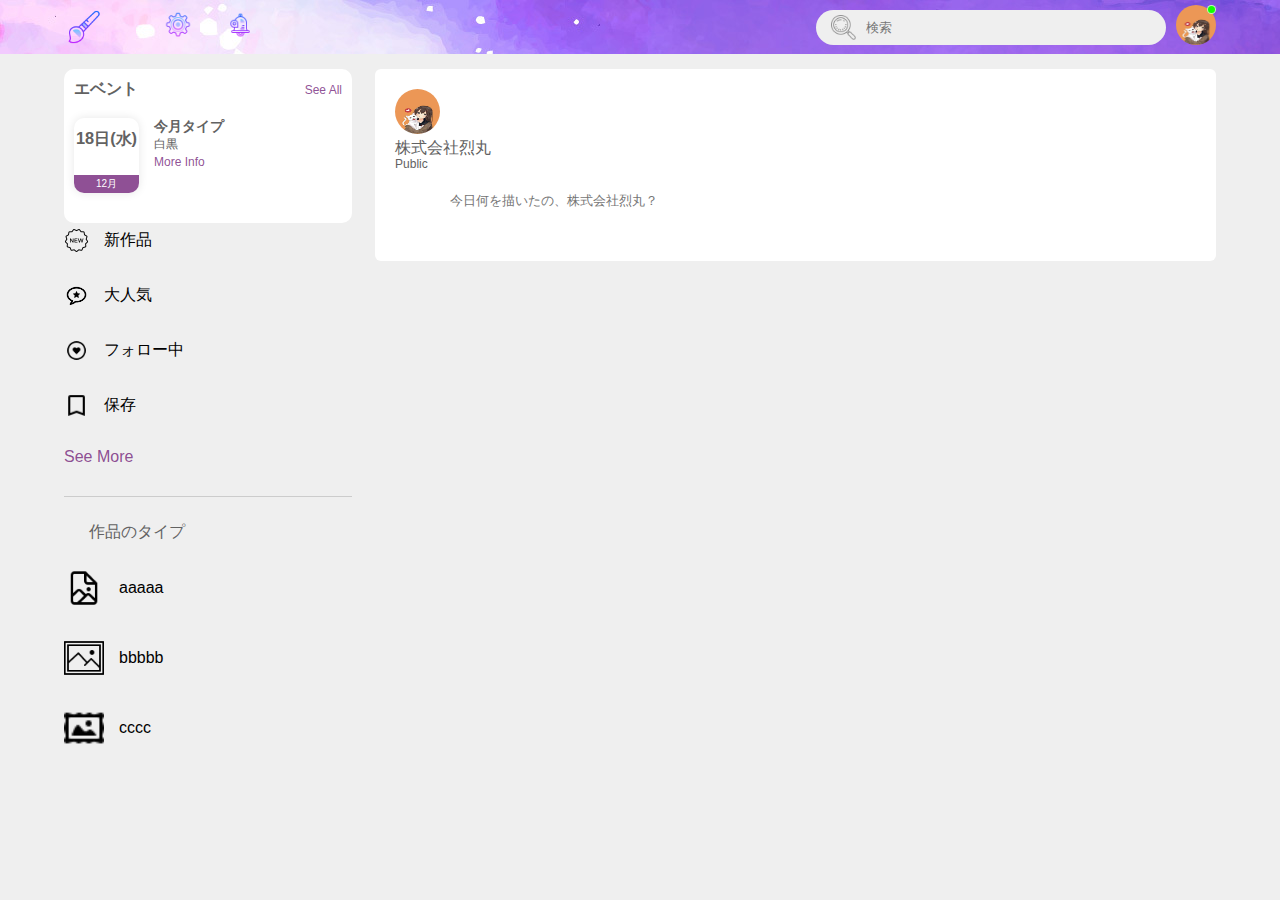
<file: index.html>
<!DOCTYPE html>
<html lang="en">
<head>
    <meta charset="UTF-8">
    <meta http-equiv="X-UA-Compatible" content="IE=edge">
    <meta name="viewport" content="width=device-width, initial-scale=1.0">
    <link rel="shortcut icon" href="images/titlelogo.png" type="image/x-icon">

    <title>きらくがき</title>
    <link rel="stylesheet" href="css/main.css">
</head>
<body>

    <nav>
        <div class="nav-left">
            <img  src="images/logo.png" class="logo">
            <ul>
                <li><img  src="images/setting.png"></li>
                <li><img  src="images/notification.png"></li>
            </ul>
        </div>
        <div class="nav-right">

            <div class="search-box">
                <img src="images/search.png">
                <input type="text" placeholder="検索">
            </div>

            <div class="nav-user-icon online">
                <img src="images/profile..jpg">

            </div>

        </div>
    </nav>
    <div class="container">
        <!--left sidebar-->
        <div class="left-sidebar">
            <div class="event-bar">
                <div class="eventbar-title">
                    <h4>エベント</h4>
                    <a href="#">See All</a>
                </div>
                <div class="event">
                    <div class="left-event">
                        <h3>18日(水)</h3>
                        <span>12月</span>
                    </div>
                    <div class="right-event">
                        <h4>今月タイプ</h4>
                        <p>白黒</p>
                        <a href="#">More Info</a>
    
                    </div>
                
                </div>
            </div>
    
            <div class="imp-links">
                <a href="#"><img src="images/new.png" alt="">新作品</a>
                <a href="#"><img src="images/famous.png" alt="">大人気</a>
                <a href="#"><img src="images/follow.png" alt="">フォロー中</a>
                <a href="#"><img src="images/save.png" alt="">保存</a>
                <a href="#">See More</a>

            </div>
            <div class="shortcut-links">
                <p>作品のタイプ</p>
                <a href="#"><img src="images/type1.png" alt="">aaaaa</a>
                <a href="#"><img src="images/type2.png" alt="">bbbbb</a>
                <a href="#"><img src="images/type3.png" alt="">cccc</a>

            </div>
        </div>


        <!--main content-->
        <div class="main-content">
            <div class="write-post-container">
                <div class="user-profile">
                    <img src="images/profile..jpg">
                    <div>
                        <p>株式会社烈丸</p>
                        <small>Public</i></small>
                    </div>
                </div>
                
                <div class="post-input-container">
                    <textarea rows="3" placeholder="今日何を描いたの、株式会社烈丸？"></textarea>
                </div>
            </div>
        </div>



    </div>
</body>

</html>
</file>
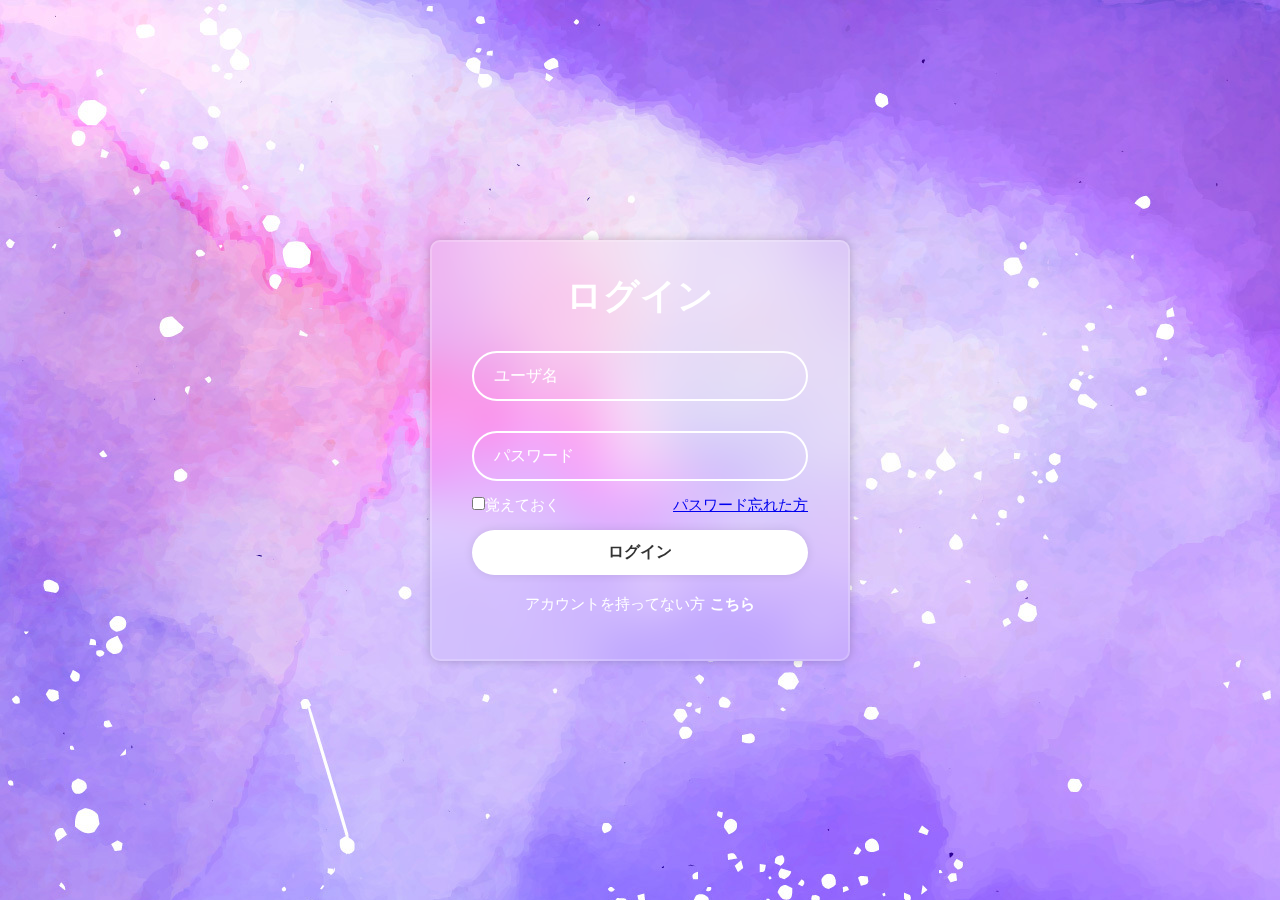
<file: login.html>
<!DOCTYPE html>
<html lang="en">
<head>
	<meta charset="utf-8">
    <meta name="viewport" content="width=device-width, initial-scale=1, shrink-to-fit=no">
    <meta name="author" content="Devcrud">
    <title>きらくがき</title>
	<link rel="stylesheet" href="css/signin.css">
    <link rel="shortcut icon" href="assets/imgs/titlelogo.png" type="image/x-icon">

</head>
<body>
    <div class="wrapper">
        <form action="index.html" method="post">
            <h1>ログイン</h1>
            <div class="input-box">
                <input type="text" placeholder="ユーザ名" required>
            </div>
            <div class="input-box">
                <input type="password" placeholder="パスワード" required>
            </div>
            <div class = "remember-forget">
                <label><input type="checkbox">覚えておく</label>
                <a href="#">パスワード忘れた方</a>
            </div>
            <button type="submit" class="btn">ログイン</button>

            <div class="register-link">
                <p>アカウントを持ってない方 <a href="signin.html">こちら</a></p>
            </div>
            
        </form>
    </div>
    
</body>
</body>
</html>
</file>
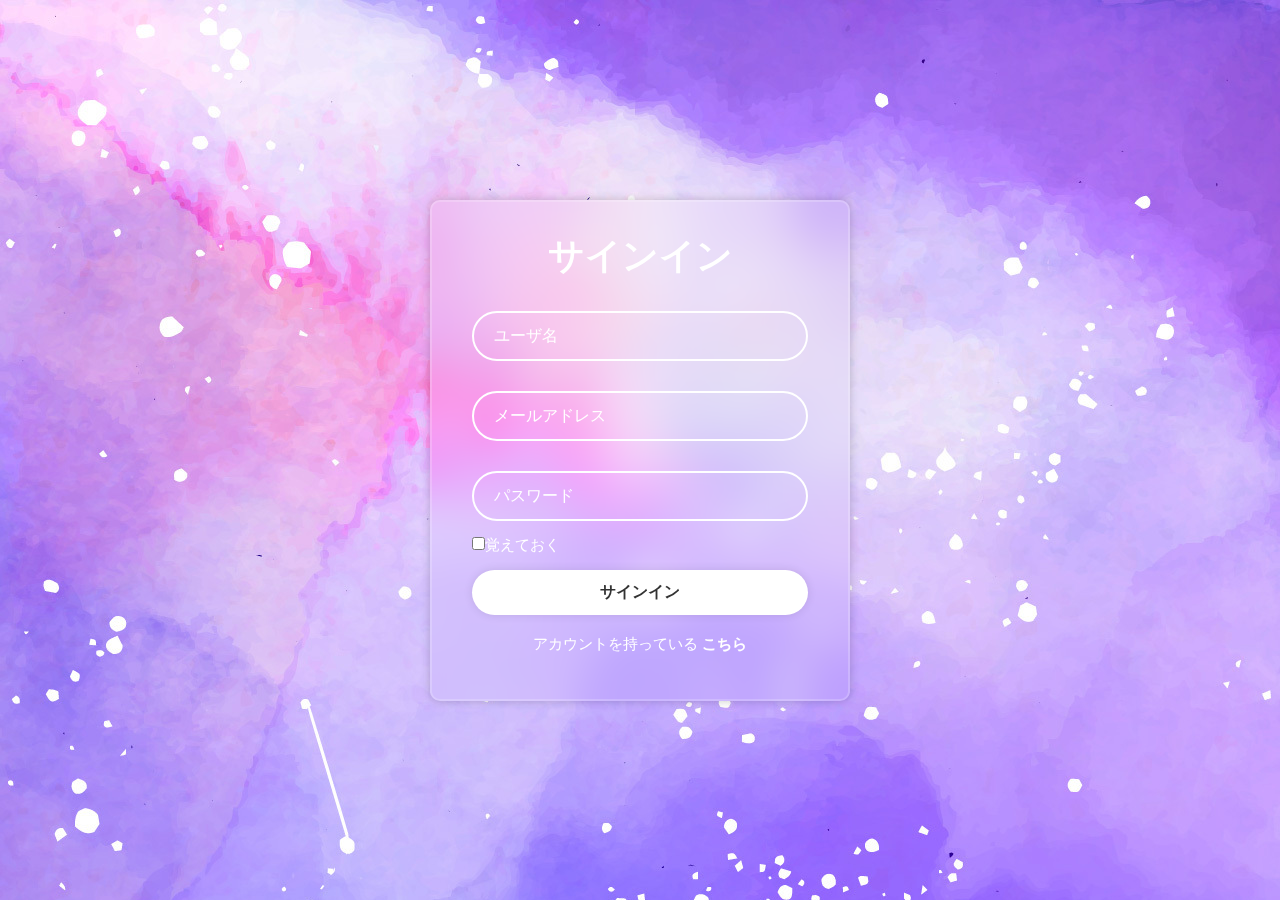
<file: signin.html>
<!DOCTYPE html>
<html lang="en">
<head>
	<meta charset="utf-8">
    <meta name="viewport" content="width=device-width, initial-scale=1, shrink-to-fit=no">
    <meta name="author" content="Devcrud">
    <title>きらくがき</title>
	<link rel="stylesheet" href="css/signin.css">
    <link rel="shortcut icon" href="assets/imgs/titlelogo.png" type="image/x-icon">

</head>
<body>
    <div class="wrapper">
        <form action="index.html" method="post">
            <h1>サインイン</h1>
            <div class="input-box">
                <input type="text" placeholder="ユーザ名" required>
            </div>
            <div class="input-box">
                <input type="email" placeholder="メールアドレス" required>
            </div>
            <div class="input-box">
                <input type="password" placeholder="パスワード" required>
            </div>
            <div class = "remember-forget">
                <label><input type="checkbox">覚えておく</label>
            </div>
            <button type="submit" class="btn">サインイン</button>

            <div class="register-link">
                <p>アカウントを持っている <a href="login.html">こちら</a></p>
            </div>
            
        </form>
    </div>
    
</body>
</body>
</html>
</file>
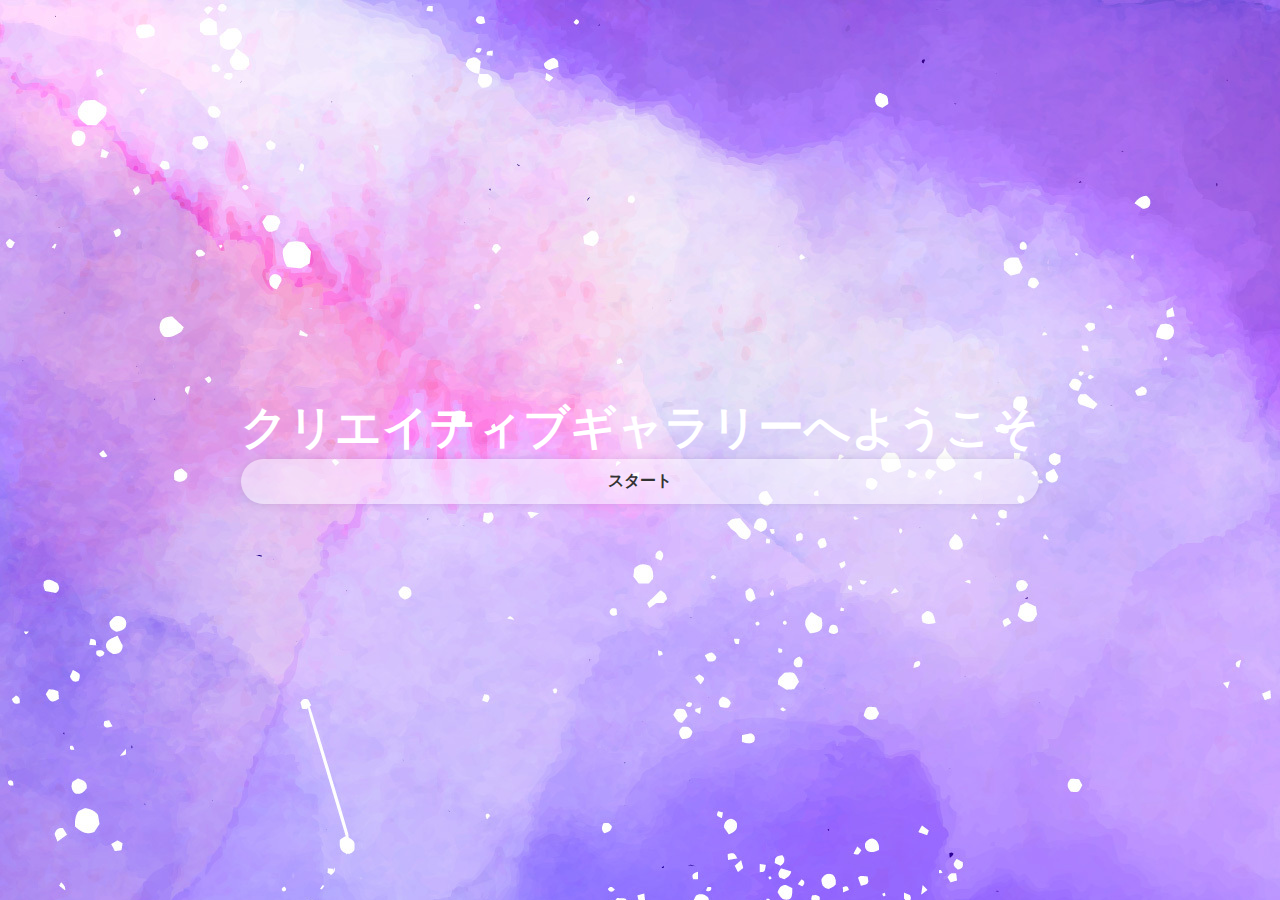
<file: title.html>
<!DOCTYPE html>
<html lang="en">
<head>
	<meta charset="utf-8">
    <meta name="viewport" content="width=device-width, initial-scale=1, shrink-to-fit=no">
    <meta name="author" content="Devcrud">
    <title>きらくがき</title>
	<link rel="stylesheet" href="css/signin.css">
    <link rel="shortcut icon" href="assets/imgs/titlelogo.png" type="image/x-icon">

</head>
<body>
    <div class="title-word">
        <form action="signin.html" method="post">
        <h1>クリエイティブギャラリーへようこそ</h1>
        <button type="submit" class="btn">スタート</button>
    </form>
    </div>
</body>
</body>
</html>
</file>
<file: css/main.css>
*{
    margin: 0;
    padding: 0;
    font-family: 'poppins', sans-serif;
    box-sizing: border-box;

}
body{
    background-color: #efefef;
    
}
.wrapper{
    display: flex;
    justify-content: center;
    align-items: center;
    min-height: 100vh;
    background-color: antiquewhite;

}

nav{
    display: flex;
    align-items: center;
    justify-content: space-between;
    background: url('../images/background.jpg');
    padding: 5px 5%;
    position: sticky;
    top: 0;
    z-index: 100;
 
}
.logo {
    width: 40px;
    margin-right: 45px;
}
.nav-left, .nav-right{
    display: flex; 
    align-items: center;
}
.nav-left ul li{
    list-style: none;
    display: inline-block;
}
.nav-left ul li img{
    width: 28px;
    margin: 0 15px;
}
.nav-user-icon img{
    margin-left: 10px;
    width: 40px;
    height: 40px;
    border-radius: 50%;
    cursor: pointer;

}
.search-box{
    background: #efefef;
    width: 350px;
    border-radius: 20px;
    display: flex;
    align-items: center;
    padding: 0 15px;
}
.search-box img{
    width: 25px;
}
.search-box input{
    width: 100%;
    background: transparent;
    padding: 10px;
    outline: none;
    border: 0;
}
.online{
    position: relative;
}
.online::after{
    content: '';
    width: 7px;
    height: 7px;
    border: 1px solid rgba(255, 255, 255, 0.725); 
    border-radius: 50px;
    background: #0fff03;
    position: absolute;
    top: 0;
    right: 0;
}

.container{
    display: flex;
    justify-content: space-between;
    padding: 15px 5%;
}

.left-sidebar{
    flex-basis: 25%;
    position: sticky;
    top: 70px;
    align-self: flex-start;
}
.main-content{
    flex-basis: 73%;
}
.imp-links a, .shortcut-links a{
    text-decoration:none ;
    display: flex;
    align-items: center;
    margin-bottom: 30px;
    color: rgb(0, 0, 0);
    width: fit-content;
}

.imp-links a img{
    width: 25px;
    margin-right: 15px;

}
.imp-links a:last-child{
    color:#73247acc;
}
.imp-links{
    border-bottom: 1px solid #ccc;

}
.shortcut-links a img{
    width: 40px;
    border-radius: 4px;
    margin-right: 15px;

}
.shortcut-links p{
    margin:25px;
    color: #626262;
    font-weight: 500;
}
.event-bar{
    padding: 10px;
    margin-bottom: 5px;
    background-color: white;
    color: #626262;
    border-radius: 10px;
}
.eventbar-title{
    display: flex;
    align-items: center;
    justify-content: space-between;
    margin-bottom: 18px;
}
.eventbar-title h4{
    font-weight: 600;
    font-size: 16px;
}
.eventbar-title a{
    text-decoration: none;
    color: #73247acc;
    font-size: 12px;
}
.event{
    display: flex;
    font-size: 14px;
    margin-bottom: 20px;
}
.left-event{
    border-radius: 10px;
    height: 75px;
    width: 65px;
    margin-right: 15px;
    padding-top: 10px;
    text-align: center;
    position: relative;
    overflow: hidden;
    box-shadow: 0 0 10px rgba(0,0,0,0.1);
}
.event p{
    font-size: 12px;
    
}
.event a{
    font-size: 12px;
    text-decoration: none;
    color: #73247acc;
}

.left-event span{
    position: absolute;
    bottom: 0;
    left: 0;
    width: 100%;
    background:#73247acc ;
    font-size: 10px;
    color: white;
    padding: 2px 0;
}
.write-post-container{
    width: 100%;
    background: #fff;
    border-radius: 6px;
    padding: 20px;
    color: #626262;
}
.user-profile img{
    width: 45px;
    height: 45px;
    border-radius: 50%;
    margin-right:10px ;
}
.user-profile p{
    margin-bottom: -5px;
    font-weight: 500;
    color: #626262;
}
.user-profile small{
    font-size: 12px;
}
.post-input-container{
    padding-top: 20px;
    padding-left: 55px;
}
.post-input-container textarea{
    width: 100%;
    border: 0;
    outline: 0;
    list-style: none;
    border-bottom: 1px;
    background: transparent;
    resize: none;

}
</file>
<file: css/signin.css>
*{
    margin: 0;
    padding: 0;
    font-family: 'poppins', sans-serif;
    box-sizing: border-box;

}

body{
    background: url('../images/background.jpg') no-repeat;
    display: flex;
    justify-content: center;
    align-items: center;
    min-height: 100vh;
}

.wrapper{
    width: 420px;
    background:transparent ;
    border: 2px solid rgba(255, 255, 255, .2);
    backdrop-filter: blur(20px);
    box-shadow: 0 0 10px rgba(0, 0, 0, .2);

    color: #ffff;
    border-radius:10px ;
    padding: 30px 40px;
}

.wrapper h1{
    font-size: 36px;
    text-align: center;
}

.wrapper .input-box{
    width: 100%;
    height: 50px;
    margin: 30px 0;
}

.input-box input{
    width: 100%;
    height: 100%;
    background: transparent;
    border: none;
    outline: none;
    border: 2px solid rgba(255, 255, 255, 2);
    border-radius: 40px;
    font-size: 16px;
    color: #ffff;
    padding: 20px 45px 20px 20px;

}
 
.input-box input::placeholder{
    color: #ffff;
}
.input-box i{
    position: absolute;
    right: 20px;
    top: 50%;
    transform: translateY(-50%);
    font-size: 20px;
}
.wrapper .remember-forget{
    display: flex;
    justify-content: space-between;
    font-size: 14.5px;
    margin: -15px 0 15px;
}

.remember-forget label input{
    accent-color: #ffff;
    text-decoration: none;
}
.remember-forget a:hover{
    text-decoration: underline;
}

.wrapper .btn{
    width: 100%;
    height: 45px;
    background: white;
    border: none;
    outline: none;
    border-radius: 40px;
    box-shadow: 0 0 10px rgba(0, 0, 0, .1);
    cursor: pointer;
    font-size: 16px;
    color: #333;
    font-weight: 600;
}

.wrapper .register-link{
    font-size: 14.5px;
    text-align: center;
    margin: 20px 0 15px;

}

.register-link p a{
    color: #ffff;
    text-decoration: none;
    font-weight: 600;
}
.register-link p a:hover{
    text-decoration: underline;
}
.title-word h1{
    color: #ffff;
    font-size: 46px;
    text-align: center;
}
.title-word .btn{
    width: 100%;
    height: 45px;
    background: rgba(255, 255, 255, 0.474);
    border: none;
    outline: none;
    border-radius: 40px;
    box-shadow: 0 0 10px rgba(0, 0, 0, .1);
    cursor: pointer;
    font-size: 16px;
    color: #333;
    font-weight: 600;
   
}
</file>
